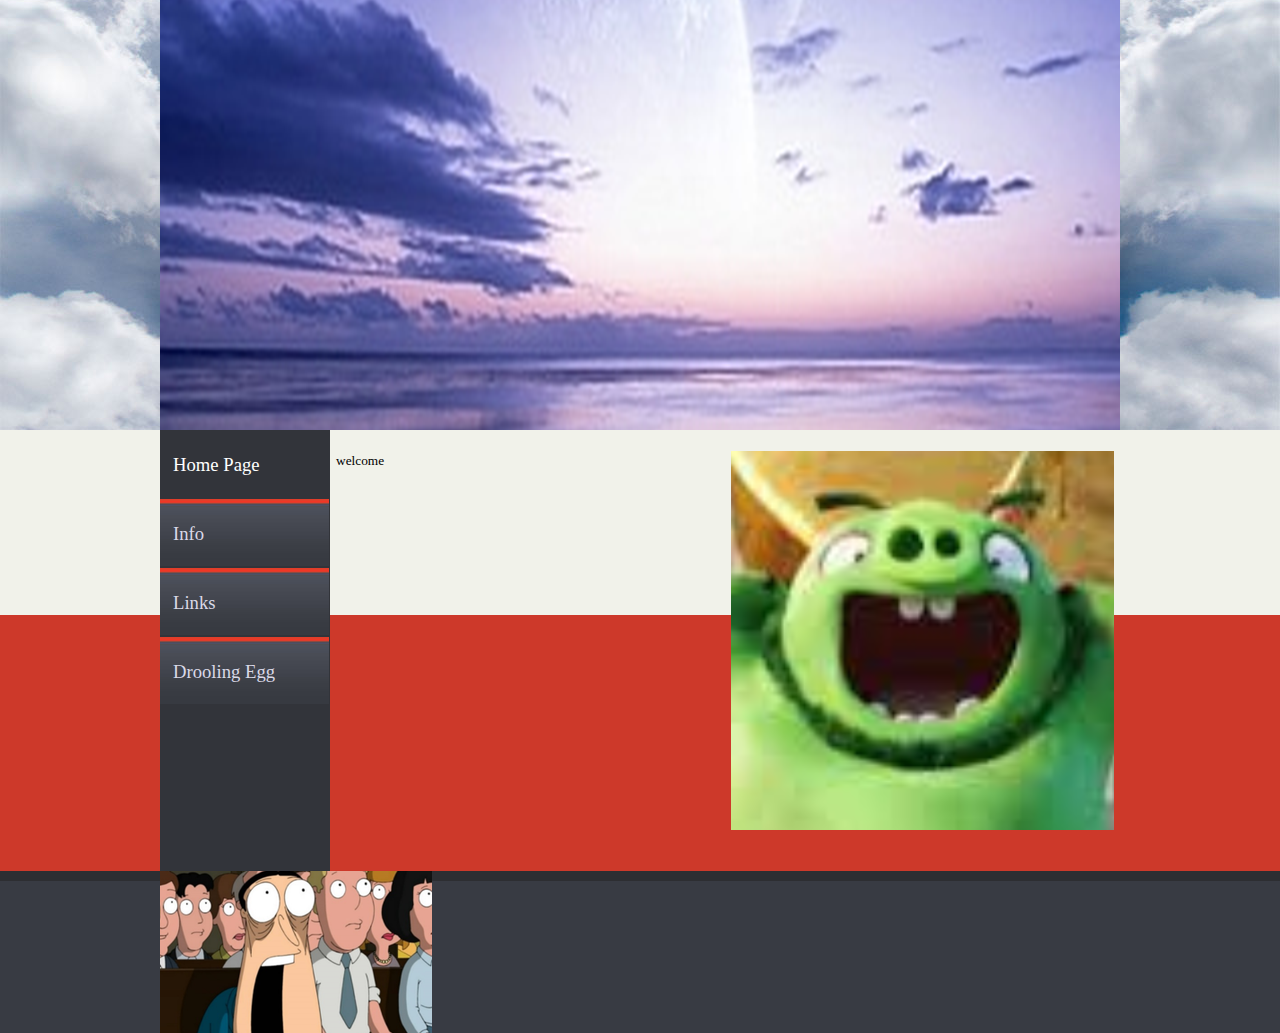
<file: index.html>
<!DOCTYPE html><!-- HTML5 -->
<html prefix="og: http://ogp.me/ns#" lang="en-GB" dir="ltr">
	<head>
		<title>Betray</title>
		<meta charset="utf-8" />
		<!--[if IE]><meta http-equiv="ImageToolbar" content="False" /><![endif]-->
		<meta name="author" content="unicornbetrayal" />
		<meta name="generator" content="Incomedia WebSite X5 Home 12.0.10.32 - www.websitex5.com" />
		<meta name="description" content="bera" />
		<meta property="og:image" content="http://betray.one/favImage.png" />
		<meta property="og:image:type" content="image/png">
		<meta property="og:image:width" content="88">
		<meta property="og:image:height" content="88">
		<meta name="viewport" content="width=960" />
		<link rel="icon" href="favicon.png?12-0-10-32-637785013188551325" type="image/png" />
		<link rel="stylesheet" type="text/css" href="style/reset.css?12-0-10-32" media="screen,print" />
		<link rel="stylesheet" type="text/css" href="style/print.css?12-0-10-32" media="print" />
		<link rel="stylesheet" type="text/css" href="style/style.css?12-0-10-32" media="screen,print" />
		<link rel="stylesheet" type="text/css" href="style/template.css?12-0-10-32" media="screen" />
		<link rel="stylesheet" type="text/css" href="style/menu.css?12-0-10-32" media="screen" />
		<!--[if lte IE 7]><link rel="stylesheet" type="text/css" href="style/ie.css?12-0-10-32" media="screen" /><![endif]-->
		<link rel="stylesheet" type="text/css" href="pcss/index.css?12-0-10-32-637785013188571341" media="screen" />
		
		<script type="text/javascript" src="res/jquery.js?12-0-10-32"></script>
		<script type="text/javascript" src="res/x5engine.js?12-0-10-32" data-files-version="12-0-10-32"></script>
		
	</head>
	<body>
		<div id="imHeaderBg"></div>
		<div id="imFooterBg"></div>
		<div id="imPage">
			<div id="imHeader">
				<h1 class="imHidden">Betray</h1>
				
			</div>
			<a class="imHidden" href="#imGoToCont" title="Skip the main menu">Go to content</a>
			<a id="imGoToMenu"></a><p class="imHidden">Main menu:</p>
			<div id="imMnMnGraphics"></div>
			<div id="imMnMn" class="auto">
				<div class="hamburger-menu-background-container"><div class="hamburger-menu-background menu-mobile-hidden"><div class="hamburger-menu-close-button"><span>&times;</span></div></div></div>
				<ul class="auto menu-mobile-hidden">
					<li id="imMnMnNode0" class="imPage imMnMnCurrent">
						<a href="index.html">
							<span class="imMnMnFirstBg">
								<span class="imMnMnTxt"><span class="imMnMnImg"></span><span class="imMnMnTextLabel">Home Page</span></span>
							</span>
						</a>
					</li><li id="imMnMnNode3" class=" imPage">
						<a href="info.html">
							<span class="imMnMnFirstBg">
								<span class="imMnMnTxt"><span class="imMnMnImg"></span><span class="imMnMnTextLabel">Info</span></span>
							</span>
						</a>
					</li><li id="imMnMnNode4" class=" imPage">
						<a href="links.html">
							<span class="imMnMnFirstBg">
								<span class="imMnMnTxt"><span class="imMnMnImg"></span><span class="imMnMnTextLabel">Links</span></span>
							</span>
						</a>
					</li><li id="imMnMnNode5" class=" imPage">
						<a href="drooling-egg.html">
							<span class="imMnMnFirstBg">
								<span class="imMnMnTxt"><span class="imMnMnImg"></span><span class="imMnMnTextLabel">Drooling Egg</span></span>
							</span>
						</a>
					</li></ul>
			</div>
			<div id="imContentGraphics"></div>
			<div id="imContent">
				<a id="imGoToCont"></a>
				<div id="imGroup_1" class="imHGroup">
				<div id="imCell_1"><div id="imCellStyleGraphics_1"></div><div id="imCellStyle_1"><div id="imTextObject_1">
					<div class="text-tab-content"  id="imTextObject_1_tab0" style="">
						<div class="text-inner">
							welcome<div><br></div><div></div>
						</div>
					</div>
				
				</div>
				</div></div><div id="imGroup_2" class="imVGroup">
				<div id="imCell_2"><div id="imCellStyleGraphics_2"></div><div id="imCellStyle_2"><img id="imObjectImage_2" src="images/1-comedy.png" title="one comedy" alt="in the world" /></div></div><div id="imGroup_3" class="imEGroup"></div>
				
				</div>
				</div>
				<div id="imFooPad" style="height: 0px; float: left;">&nbsp;</div><div id="imBtMn"><a href="index.html">Home Page</a> | <a href="info.html">Info</a> | <a href="links.html">Links</a> | <a href="drooling-egg.html">Drooling Egg</a> | <a href="imsitemap.html">General Site Map</a></div>
				<div class="imClear"></div>
			</div>
			<div id="imFooter">
				
			</div>
		</div>
		<span class="imHidden"><a href="#imGoToCont" title="Read this page again">Back to content</a> | <a href="#imGoToMenu" title="Remain on this page">Back to main menu</a></span>
		
		<noscript class="imNoScript"><div class="alert alert-red">To use this website you must enable JavaScript.</div></noscript>
	</body>
</html>
</file>
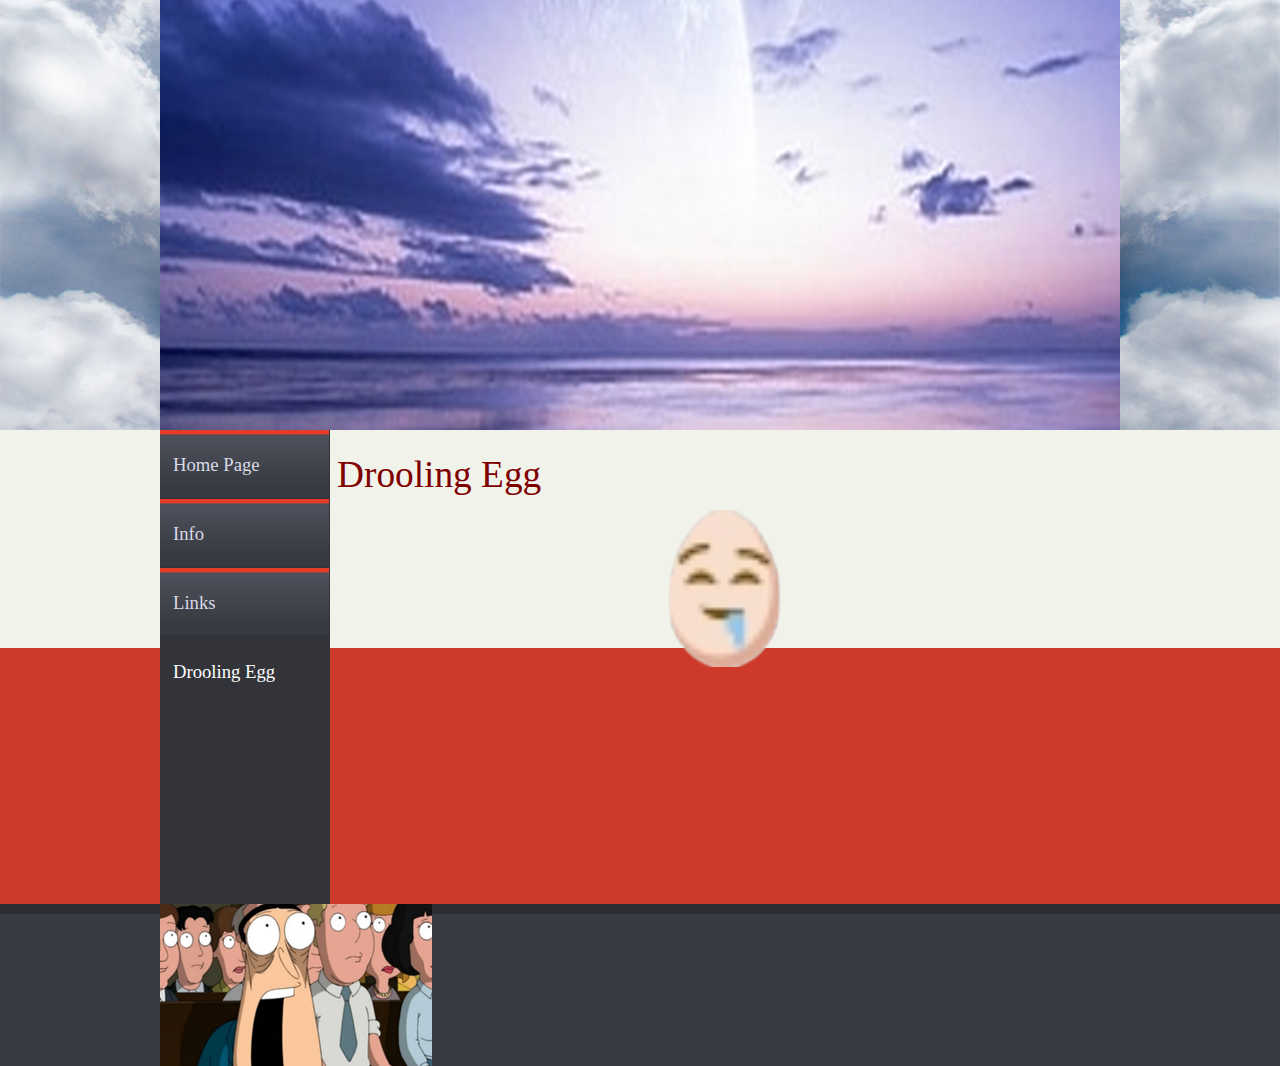
<file: drooling-egg.html>
<!DOCTYPE html><!-- HTML5 -->
<html prefix="og: http://ogp.me/ns#" lang="en-GB" dir="ltr">
	<head>
		<title>Drooling Egg - Betray</title>
		<meta charset="utf-8" />
		<!--[if IE]><meta http-equiv="ImageToolbar" content="False" /><![endif]-->
		<meta name="author" content="unicornbetrayal" />
		<meta name="generator" content="Incomedia WebSite X5 Home 12.0.10.32 - www.websitex5.com" />
		<meta property="og:image" content="http://betray.one/favImage.png" />
		<meta property="og:image:type" content="image/png">
		<meta property="og:image:width" content="88">
		<meta property="og:image:height" content="88">
		<meta name="viewport" content="width=960" />
		<link rel="icon" href="favicon.png?12-0-10-32-637785013187836711" type="image/png" />
		<link rel="stylesheet" type="text/css" href="style/reset.css?12-0-10-32" media="screen,print" />
		<link rel="stylesheet" type="text/css" href="style/print.css?12-0-10-32" media="print" />
		<link rel="stylesheet" type="text/css" href="style/style.css?12-0-10-32" media="screen,print" />
		<link rel="stylesheet" type="text/css" href="style/template.css?12-0-10-32" media="screen" />
		<link rel="stylesheet" type="text/css" href="style/menu.css?12-0-10-32" media="screen" />
		<!--[if lte IE 7]><link rel="stylesheet" type="text/css" href="style/ie.css?12-0-10-32" media="screen" /><![endif]-->
		<link rel="stylesheet" type="text/css" href="pcss/drooling-egg.css?12-0-10-32-637785013187841721" media="screen" />
		
		<script type="text/javascript" src="res/jquery.js?12-0-10-32"></script>
		<script type="text/javascript" src="res/x5engine.js?12-0-10-32" data-files-version="12-0-10-32"></script>
		
	</head>
	<body>
		<div id="imHeaderBg"></div>
		<div id="imFooterBg"></div>
		<div id="imPage">
			<div id="imHeader">
				<h1 class="imHidden">Drooling Egg - Betray</h1>
				
			</div>
			<a class="imHidden" href="#imGoToCont" title="Skip the main menu">Go to content</a>
			<a id="imGoToMenu"></a><p class="imHidden">Main menu:</p>
			<div id="imMnMnGraphics"></div>
			<div id="imMnMn" class="auto">
				<div class="hamburger-menu-background-container"><div class="hamburger-menu-background menu-mobile-hidden"><div class="hamburger-menu-close-button"><span>&times;</span></div></div></div>
				<ul class="auto menu-mobile-hidden">
					<li id="imMnMnNode0" class=" imPage">
						<a href="index.html">
							<span class="imMnMnFirstBg">
								<span class="imMnMnTxt"><span class="imMnMnImg"></span><span class="imMnMnTextLabel">Home Page</span></span>
							</span>
						</a>
					</li><li id="imMnMnNode3" class=" imPage">
						<a href="info.html">
							<span class="imMnMnFirstBg">
								<span class="imMnMnTxt"><span class="imMnMnImg"></span><span class="imMnMnTextLabel">Info</span></span>
							</span>
						</a>
					</li><li id="imMnMnNode4" class=" imPage">
						<a href="links.html">
							<span class="imMnMnFirstBg">
								<span class="imMnMnTxt"><span class="imMnMnImg"></span><span class="imMnMnTextLabel">Links</span></span>
							</span>
						</a>
					</li><li id="imMnMnNode5" class="imPage imMnMnCurrent">
						<a href="drooling-egg.html">
							<span class="imMnMnFirstBg">
								<span class="imMnMnTxt"><span class="imMnMnImg"></span><span class="imMnMnTextLabel">Drooling Egg</span></span>
							</span>
						</a>
					</li></ul>
			</div>
			<div id="imContentGraphics"></div>
			<div id="imContent">
				<a id="imGoToCont"></a>
				<h2 id="imPgTitle">Drooling Egg</h2>
				<div id="imCell_1"><div id="imCellStyleGraphics_1"></div><div id="imCellStyle_1"><img id="imObjectImage_1" src="images/drool-removebg-preview.png" title="" alt="" /></div></div>
				<div id="imFooPad" style="height: 231px; float: left;">&nbsp;</div><div id="imBtMn"><a href="index.html">Home Page</a> | <a href="info.html">Info</a> | <a href="links.html">Links</a> | <a href="drooling-egg.html">Drooling Egg</a> | <a href="imsitemap.html">General Site Map</a></div>
				<div class="imClear"></div>
			</div>
			<div id="imFooter">
				
			</div>
		</div>
		<span class="imHidden"><a href="#imGoToCont" title="Read this page again">Back to content</a> | <a href="#imGoToMenu" title="Remain on this page">Back to main menu</a></span>
		
		<noscript class="imNoScript"><div class="alert alert-red">To use this website you must enable JavaScript.</div></noscript>
	</body>
</html>
</file>
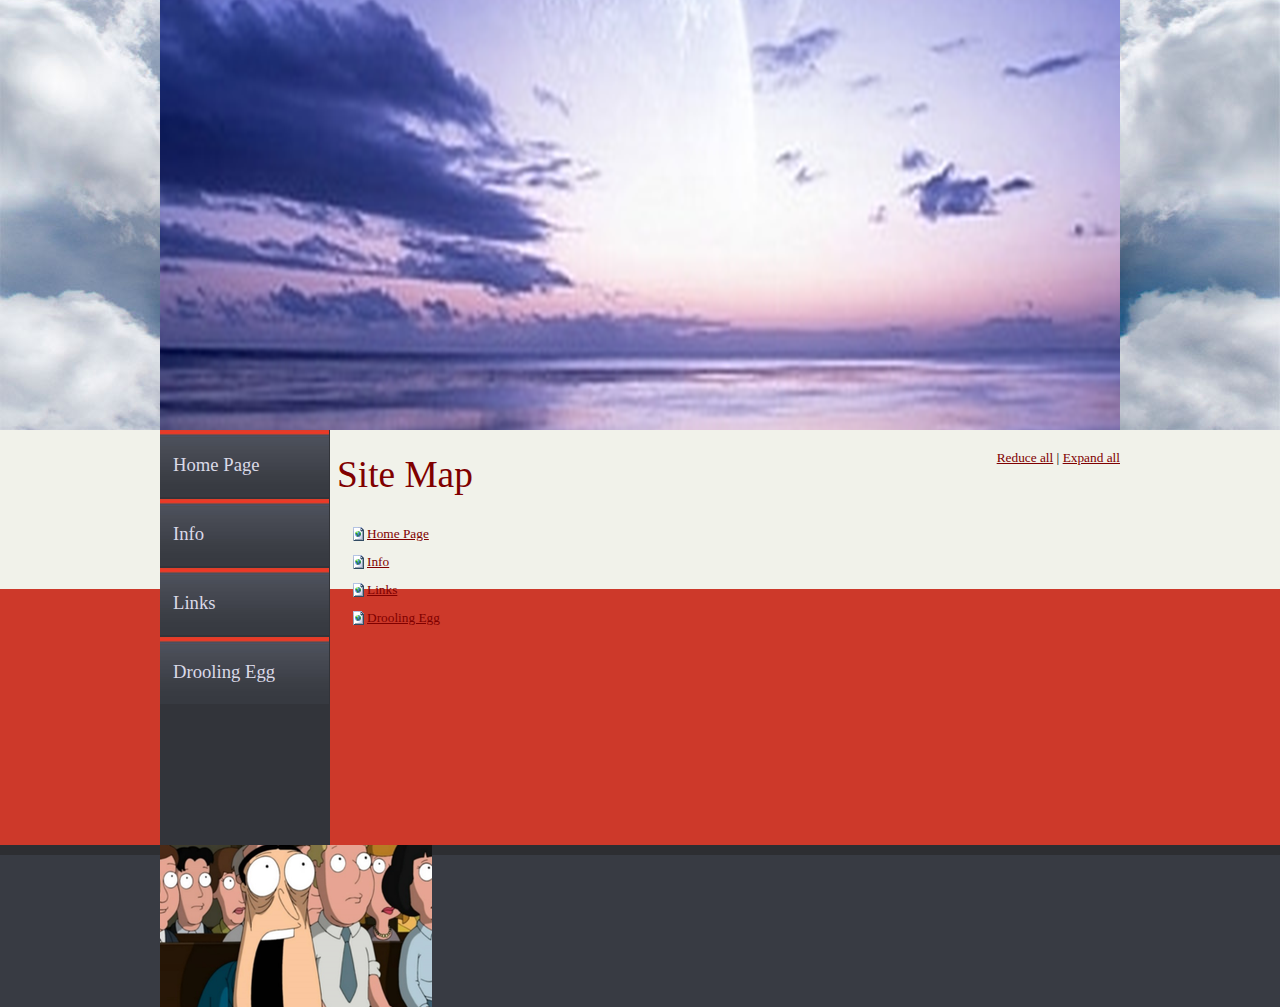
<file: imsitemap.html>
<!DOCTYPE html><!-- HTML5 -->
<html prefix="og: http://ogp.me/ns#" lang="en-GB" dir="ltr">
	<head>
		<title>General Site Map - Betray</title>
		<meta charset="utf-8" />
		<!--[if IE]><meta http-equiv="ImageToolbar" content="False" /><![endif]-->
		<meta name="author" content="unicornbetrayal" />
		<meta name="generator" content="Incomedia WebSite X5 Home 12.0.10.32 - www.websitex5.com" />
		<meta property="og:image" content="http://betray.one/favImage.png" />
		<meta property="og:image:type" content="image/png">
		<meta property="og:image:width" content="88">
		<meta property="og:image:height" content="88">
		<meta name="viewport" content="width=960" />
		<link rel="icon" href="favicon.png?12-0-10-32-637785013188850480" type="image/png" />
		<link rel="stylesheet" type="text/css" href="style/reset.css?12-0-10-32" media="screen,print" />
		<link rel="stylesheet" type="text/css" href="style/print.css?12-0-10-32" media="print" />
		<link rel="stylesheet" type="text/css" href="style/style.css?12-0-10-32" media="screen,print" />
		<link rel="stylesheet" type="text/css" href="style/template.css?12-0-10-32" media="screen" />
		<link rel="stylesheet" type="text/css" href="style/menu.css?12-0-10-32" media="screen" />
		<!--[if lte IE 7]><link rel="stylesheet" type="text/css" href="style/ie.css?12-0-10-32" media="screen" /><![endif]-->
		
		<script type="text/javascript" src="res/jquery.js?12-0-10-32"></script>
		<script type="text/javascript" src="res/x5engine.js?12-0-10-32" data-files-version="12-0-10-32"></script>
		
	</head>
	<body>
		<div id="imHeaderBg"></div>
		<div id="imFooterBg"></div>
		<div id="imPage">
			<div id="imHeader">
				<h1 class="imHidden">General Site Map - Betray</h1>
				
			</div>
			<a class="imHidden" href="#imGoToCont" title="Skip the main menu">Go to content</a>
			<a id="imGoToMenu"></a><p class="imHidden">Main menu:</p>
			<div id="imMnMnGraphics"></div>
			<div id="imMnMn" class="auto">
				<div class="hamburger-menu-background-container"><div class="hamburger-menu-background menu-mobile-hidden"><div class="hamburger-menu-close-button"><span>&times;</span></div></div></div>
				<ul class="auto menu-mobile-hidden">
					<li id="imMnMnNode0" class=" imPage">
						<a href="index.html">
							<span class="imMnMnFirstBg">
								<span class="imMnMnTxt"><span class="imMnMnImg"></span><span class="imMnMnTextLabel">Home Page</span></span>
							</span>
						</a>
					</li><li id="imMnMnNode3" class=" imPage">
						<a href="info.html">
							<span class="imMnMnFirstBg">
								<span class="imMnMnTxt"><span class="imMnMnImg"></span><span class="imMnMnTextLabel">Info</span></span>
							</span>
						</a>
					</li><li id="imMnMnNode4" class=" imPage">
						<a href="links.html">
							<span class="imMnMnFirstBg">
								<span class="imMnMnTxt"><span class="imMnMnImg"></span><span class="imMnMnTextLabel">Links</span></span>
							</span>
						</a>
					</li><li id="imMnMnNode5" class=" imPage">
						<a href="drooling-egg.html">
							<span class="imMnMnFirstBg">
								<span class="imMnMnTxt"><span class="imMnMnImg"></span><span class="imMnMnTextLabel">Drooling Egg</span></span>
							</span>
						</a>
					</li></ul>
			</div>
			<div id="imContentGraphics"></div>
			<div id="imContent">
				<a id="imGoToCont"></a>
				<div style="text-align: right; float: right; width: 40%; margin-top: 5px;"><a class="imCssLink" style="cursor: pointer;" href="#" onclick="return x5engine.imSiteMap.foldAll()">Reduce all</a> | <a class="imCssLink" style="cursor: pointer;" href="#" onclick="return x5engine.imSiteMap.unfoldAll()">Expand all</a></div><h2 id="imPgTitle" class="imTitleMargin" style="margin-bottom: 20px; width: 50%; clear: none;">Site Map</h2>
<ul class="imSiteMap">
	<li><img src="res/impage.gif" alt="" /><a class="imCssLink" href="index.html">Home Page</a></li>
	<li><img src="res/impage.gif" alt="" /><a class="imCssLink" href="info.html">Info</a></li>
	<li><img src="res/impage.gif" alt="" /><a class="imCssLink" href="links.html">Links</a></li>
	<li><img src="res/impage.gif" alt="" /><a class="imCssLink" href="drooling-egg.html">Drooling Egg</a></li>
</ul><script>x5engine.boot.push("x5engine.imSiteMap.setup()");</script>
				<div class="imClear"></div>
			</div>
			<div id="imFooter">
				
			</div>
		</div>
		<span class="imHidden"><a href="#imGoToCont" title="Read this page again">Back to content</a> | <a href="#imGoToMenu" title="Remain on this page">Back to main menu</a></span>
		
		<noscript class="imNoScript"><div class="alert alert-red">To use this website you must enable JavaScript.</div></noscript>
	</body>
</html>
</file>
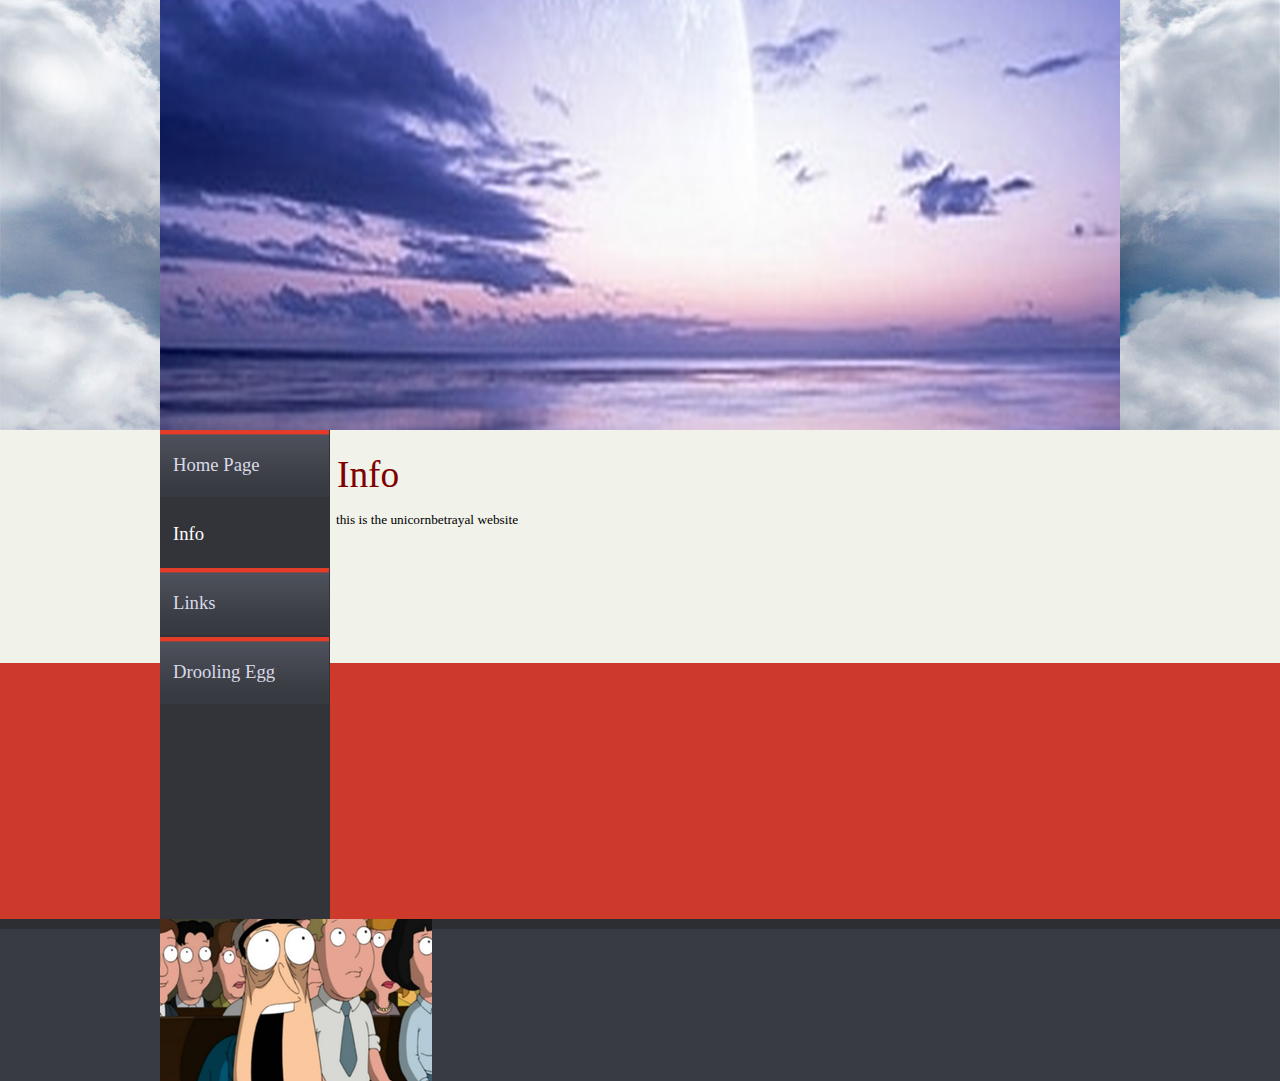
<file: info.html>
<!DOCTYPE html><!-- HTML5 -->
<html prefix="og: http://ogp.me/ns#" lang="en-GB" dir="ltr">
	<head>
		<title>Info - Betray</title>
		<meta charset="utf-8" />
		<!--[if IE]><meta http-equiv="ImageToolbar" content="False" /><![endif]-->
		<meta name="author" content="unicornbetrayal" />
		<meta name="generator" content="Incomedia WebSite X5 Home 12.0.10.32 - www.websitex5.com" />
		<meta property="og:image" content="http://betray.one/favImage.png" />
		<meta property="og:image:type" content="image/png">
		<meta property="og:image:width" content="88">
		<meta property="og:image:height" content="88">
		<meta name="viewport" content="width=960" />
		<link rel="icon" href="favicon.png?12-0-10-32-637785013188546319" type="image/png" />
		<link rel="stylesheet" type="text/css" href="style/reset.css?12-0-10-32" media="screen,print" />
		<link rel="stylesheet" type="text/css" href="style/print.css?12-0-10-32" media="print" />
		<link rel="stylesheet" type="text/css" href="style/style.css?12-0-10-32" media="screen,print" />
		<link rel="stylesheet" type="text/css" href="style/template.css?12-0-10-32" media="screen" />
		<link rel="stylesheet" type="text/css" href="style/menu.css?12-0-10-32" media="screen" />
		<!--[if lte IE 7]><link rel="stylesheet" type="text/css" href="style/ie.css?12-0-10-32" media="screen" /><![endif]-->
		<link rel="stylesheet" type="text/css" href="pcss/info.css?12-0-10-32-637785013188551325" media="screen" />
		
		<script type="text/javascript" src="res/jquery.js?12-0-10-32"></script>
		<script type="text/javascript" src="res/x5engine.js?12-0-10-32" data-files-version="12-0-10-32"></script>
		
	</head>
	<body>
		<div id="imHeaderBg"></div>
		<div id="imFooterBg"></div>
		<div id="imPage">
			<div id="imHeader">
				<h1 class="imHidden">Info - Betray</h1>
				
			</div>
			<a class="imHidden" href="#imGoToCont" title="Skip the main menu">Go to content</a>
			<a id="imGoToMenu"></a><p class="imHidden">Main menu:</p>
			<div id="imMnMnGraphics"></div>
			<div id="imMnMn" class="auto">
				<div class="hamburger-menu-background-container"><div class="hamburger-menu-background menu-mobile-hidden"><div class="hamburger-menu-close-button"><span>&times;</span></div></div></div>
				<ul class="auto menu-mobile-hidden">
					<li id="imMnMnNode0" class=" imPage">
						<a href="index.html">
							<span class="imMnMnFirstBg">
								<span class="imMnMnTxt"><span class="imMnMnImg"></span><span class="imMnMnTextLabel">Home Page</span></span>
							</span>
						</a>
					</li><li id="imMnMnNode3" class="imPage imMnMnCurrent">
						<a href="info.html">
							<span class="imMnMnFirstBg">
								<span class="imMnMnTxt"><span class="imMnMnImg"></span><span class="imMnMnTextLabel">Info</span></span>
							</span>
						</a>
					</li><li id="imMnMnNode4" class=" imPage">
						<a href="links.html">
							<span class="imMnMnFirstBg">
								<span class="imMnMnTxt"><span class="imMnMnImg"></span><span class="imMnMnTextLabel">Links</span></span>
							</span>
						</a>
					</li><li id="imMnMnNode5" class=" imPage">
						<a href="drooling-egg.html">
							<span class="imMnMnFirstBg">
								<span class="imMnMnTxt"><span class="imMnMnImg"></span><span class="imMnMnTextLabel">Drooling Egg</span></span>
							</span>
						</a>
					</li></ul>
			</div>
			<div id="imContentGraphics"></div>
			<div id="imContent">
				<a id="imGoToCont"></a>
				<h2 id="imPgTitle">Info</h2>
				<div id="imGroup_1" class="imVGroup">
				<div id="imGroup_2" class="imHGroup">
				<div id="imCell_1"><div id="imCellStyleGraphics_1"></div><div id="imCellStyle_1"><div id="imTextObject_1">
					<div class="text-tab-content"  id="imTextObject_1_tab0" style="">
						<div class="text-inner">
							this is the unicornbetrayal website<div><br></div>
						</div>
					</div>
				
				</div>
				</div></div><div id="imGroup_3" class="imEGroup"></div>
				
				</div><div id="imGroup_4" class="imEGroup"></div>
				
				</div>
				<div id="imFooPad" style="height: 348px; float: left;">&nbsp;</div><div id="imBtMn"><a href="index.html">Home Page</a> | <a href="info.html">Info</a> | <a href="links.html">Links</a> | <a href="drooling-egg.html">Drooling Egg</a> | <a href="imsitemap.html">General Site Map</a></div>
				<div class="imClear"></div>
			</div>
			<div id="imFooter">
				
			</div>
		</div>
		<span class="imHidden"><a href="#imGoToCont" title="Read this page again">Back to content</a> | <a href="#imGoToMenu" title="Remain on this page">Back to main menu</a></span>
		
		<noscript class="imNoScript"><div class="alert alert-red">To use this website you must enable JavaScript.</div></noscript>
	</body>
</html>
</file>
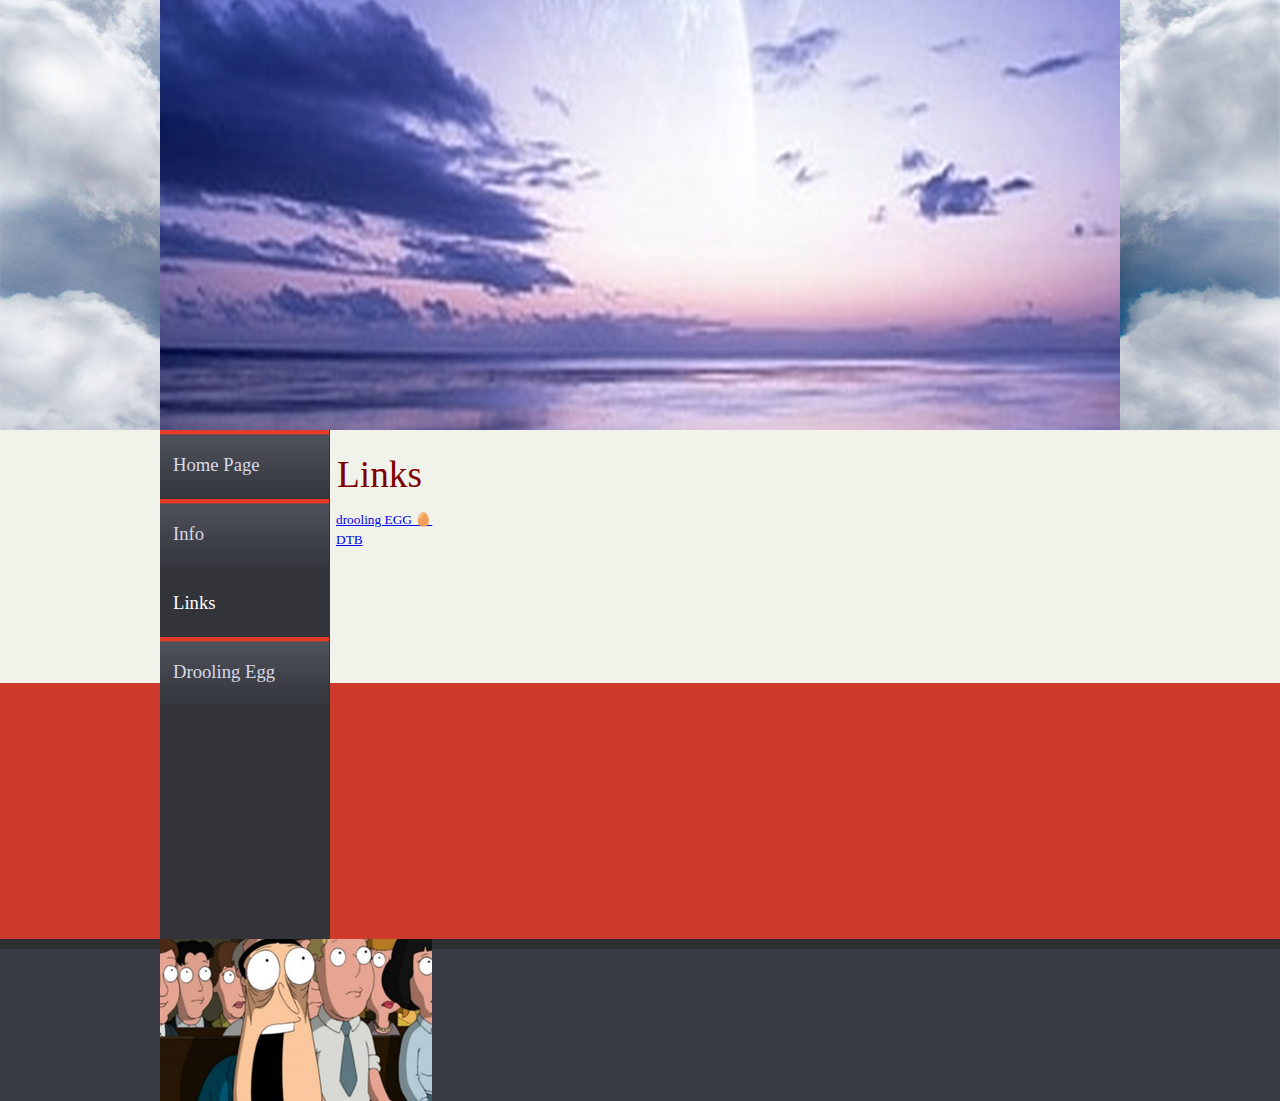
<file: links.html>
<!DOCTYPE html><!-- HTML5 -->
<html prefix="og: http://ogp.me/ns#" lang="en-GB" dir="ltr">
	<head>
		<title>Links - Betray</title>
		<meta charset="utf-8" />
		<!--[if IE]><meta http-equiv="ImageToolbar" content="False" /><![endif]-->
		<meta name="author" content="unicornbetrayal" />
		<meta name="generator" content="Incomedia WebSite X5 Home 12.0.10.32 - www.websitex5.com" />
		<meta property="og:image" content="http://betray.one/favImage.png" />
		<meta property="og:image:type" content="image/png">
		<meta property="og:image:width" content="88">
		<meta property="og:image:height" content="88">
		<meta name="viewport" content="width=960" />
		<link rel="icon" href="favicon.png?12-0-10-32-637785013188701457" type="image/png" />
		<link rel="stylesheet" type="text/css" href="style/reset.css?12-0-10-32" media="screen,print" />
		<link rel="stylesheet" type="text/css" href="style/print.css?12-0-10-32" media="print" />
		<link rel="stylesheet" type="text/css" href="style/style.css?12-0-10-32" media="screen,print" />
		<link rel="stylesheet" type="text/css" href="style/template.css?12-0-10-32" media="screen" />
		<link rel="stylesheet" type="text/css" href="style/menu.css?12-0-10-32" media="screen" />
		<!--[if lte IE 7]><link rel="stylesheet" type="text/css" href="style/ie.css?12-0-10-32" media="screen" /><![endif]-->
		<link rel="stylesheet" type="text/css" href="pcss/links.css?12-0-10-32-637785013188706492" media="screen" />
		
		<script type="text/javascript" src="res/jquery.js?12-0-10-32"></script>
		<script type="text/javascript" src="res/x5engine.js?12-0-10-32" data-files-version="12-0-10-32"></script>
		
	</head>
	<body>
		<div id="imHeaderBg"></div>
		<div id="imFooterBg"></div>
		<div id="imPage">
			<div id="imHeader">
				<h1 class="imHidden">Links - Betray</h1>
				
			</div>
			<a class="imHidden" href="#imGoToCont" title="Skip the main menu">Go to content</a>
			<a id="imGoToMenu"></a><p class="imHidden">Main menu:</p>
			<div id="imMnMnGraphics"></div>
			<div id="imMnMn" class="auto">
				<div class="hamburger-menu-background-container"><div class="hamburger-menu-background menu-mobile-hidden"><div class="hamburger-menu-close-button"><span>&times;</span></div></div></div>
				<ul class="auto menu-mobile-hidden">
					<li id="imMnMnNode0" class=" imPage">
						<a href="index.html">
							<span class="imMnMnFirstBg">
								<span class="imMnMnTxt"><span class="imMnMnImg"></span><span class="imMnMnTextLabel">Home Page</span></span>
							</span>
						</a>
					</li><li id="imMnMnNode3" class=" imPage">
						<a href="info.html">
							<span class="imMnMnFirstBg">
								<span class="imMnMnTxt"><span class="imMnMnImg"></span><span class="imMnMnTextLabel">Info</span></span>
							</span>
						</a>
					</li><li id="imMnMnNode4" class="imPage imMnMnCurrent">
						<a href="links.html">
							<span class="imMnMnFirstBg">
								<span class="imMnMnTxt"><span class="imMnMnImg"></span><span class="imMnMnTextLabel">Links</span></span>
							</span>
						</a>
					</li><li id="imMnMnNode5" class=" imPage">
						<a href="drooling-egg.html">
							<span class="imMnMnFirstBg">
								<span class="imMnMnTxt"><span class="imMnMnImg"></span><span class="imMnMnTextLabel">Drooling Egg</span></span>
							</span>
						</a>
					</li></ul>
			</div>
			<div id="imContentGraphics"></div>
			<div id="imContent">
				<a id="imGoToCont"></a>
				<h2 id="imPgTitle">Links</h2>
				<div id="imGroup_1" class="imVGroup">
				<div id="imGroup_2" class="imHGroup">
				<div id="imCell_1"><div id="imCellStyleGraphics_1"></div><div id="imCellStyle_1"><div id="imTextObject_1">
					<div class="text-tab-content"  id="imTextObject_1_tab0" style="">
						<div class="text-inner">
							<a href="https://betray.one/drooling-egg.html">drooling EGG 🥚</a>
						</div>
						<div class="text-inner">
    							<a href="https://dtb.betray.one">DTB</a>
						</div>
					</div>
				
				</div>
				</div></div><div id="imGroup_3" class="imEGroup"></div>
				
				</div><div id="imGroup_4" class="imEGroup"></div>
				
				</div>
				<div id="imFooPad" style="height: 368px; float: left;">&nbsp;</div><div id="imBtMn"><a href="index.html">Home Page</a> | <a href="info.html">Info</a> | <a href="links.html">Links</a> | <a href="drooling-egg.html">Drooling Egg</a> | <a href="imsitemap.html">General Site Map</a></div>
				<div class="imClear"></div>
			</div>
			<div id="imFooter">
				
			</div>
		</div>
		<span class="imHidden"><a href="#imGoToCont" title="Read this page again">Back to content</a> | <a href="#imGoToMenu" title="Remain on this page">Back to main menu</a></span>
		
		<noscript class="imNoScript"><div class="alert alert-red">To use this website you must enable JavaScript.</div></noscript>
	</body>
</html>
</file>
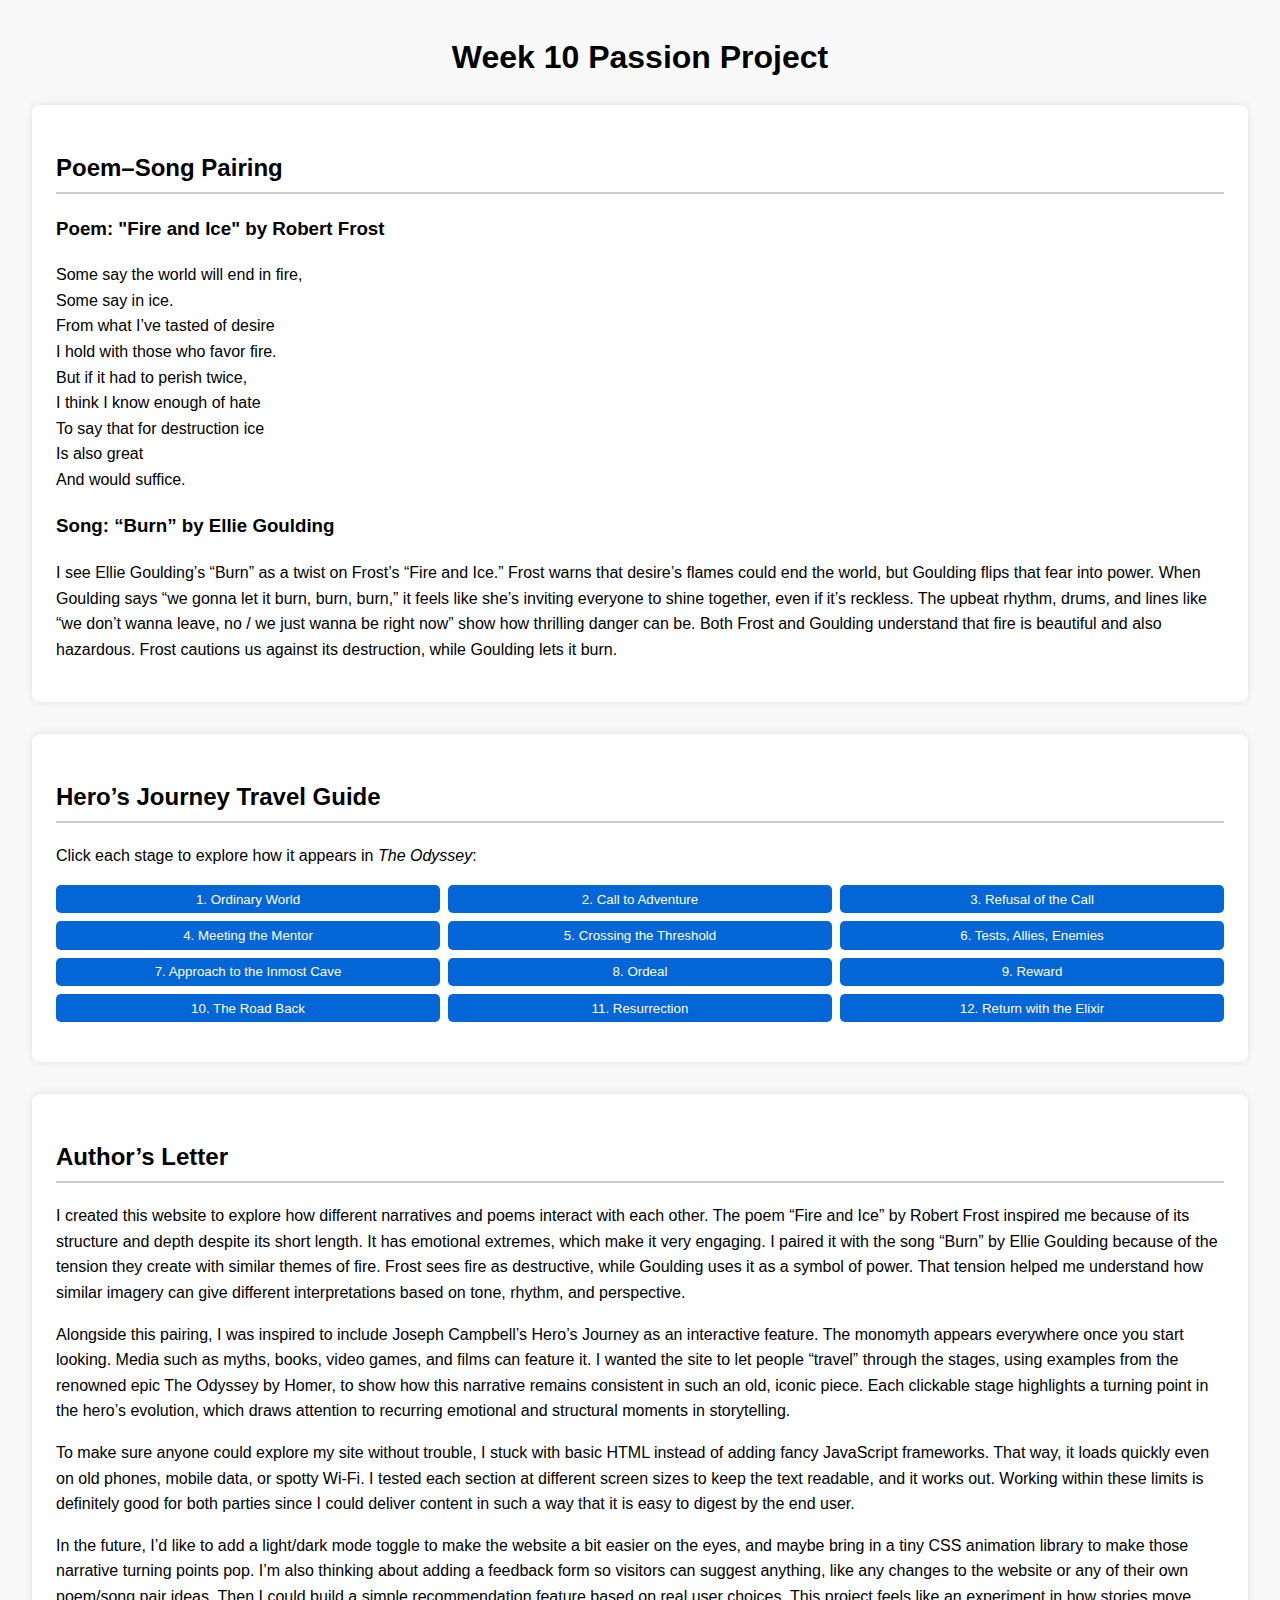
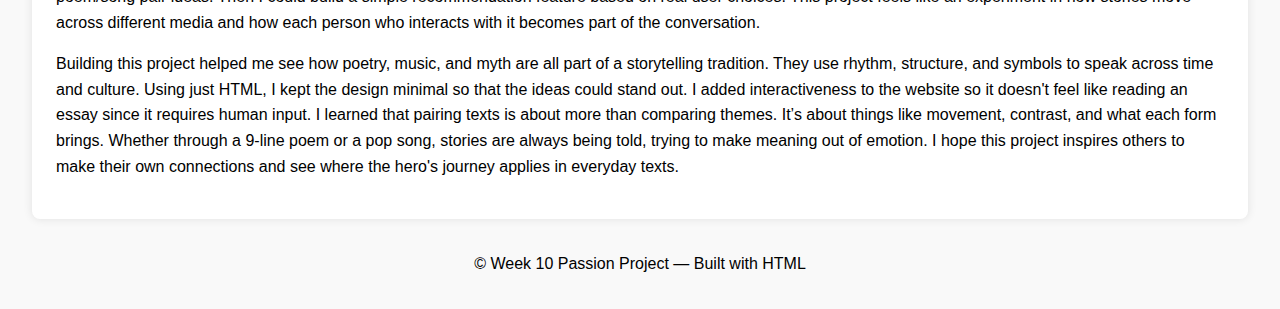
<file: project.html>
<!DOCTYPE html>
<html lang="en">
<head>
  <meta charset="UTF-8">
  <title>Week 10 passion project</title>
  <style>
    body { font-family: sans-serif; line-height: 1.6; margin: 2em; background: #f9f9f9; }
    header, footer { text-align: center; }
    h2 { border-bottom: 2px solid #ccc; padding-bottom: 0.2em; }
    section { background: #fff; padding: 1.5em; margin-bottom: 2em; border-radius: 8px; box-shadow: 0 0 10px rgba(0,0,0,0.1); }
    .map-buttons { display: flex; flex-wrap: wrap; gap: 0.5em; margin-bottom: 1em; }
    .map-buttons button { flex: 1 1 30%; min-width: 150px; padding: 0.5em; background: #0366d6; color: #fff; border: none; border-radius: 5px; cursor: pointer; }
    .map-content { display: none; margin-top: 1em; }
    .map-content.active { display: block; }
  </style>
</head>
<body>

<header>
  <h1>Week 10 Passion Project</h1>
</header>

<section>
  <h2>Poem–Song Pairing</h2>
  <h3>Poem: "Fire and Ice" by Robert Frost</h3>
  <p>
    Some say the world will end in fire,<br>
    Some say in ice.<br>
    From what I’ve tasted of desire<br>
    I hold with those who favor fire.<br>
    But if it had to perish twice,<br>
    I think I know enough of hate<br>
    To say that for destruction ice<br>
    Is also great<br>
    And would suffice.
  </p>

  <h3>Song: “Burn” by Ellie Goulding</h3>
  <p>
    I see Ellie Goulding’s “Burn” as a twist on Frost’s “Fire and Ice.” Frost warns that desire’s flames could end the world, but Goulding flips that fear into power. When Goulding says “we gonna let it burn, burn, burn,” it feels like she’s inviting everyone to shine together, even if it’s reckless. The upbeat rhythm, drums, and lines like “we don’t wanna leave, no / we just wanna be right now” show how thrilling danger can be. Both Frost and Goulding understand that fire is beautiful and also hazardous. Frost cautions us against its destruction, while Goulding lets it burn.
  </p>
</section>

<section>
  <h2>Hero’s Journey Travel Guide</h2>
  <p>Click each stage to explore how it appears in <em>The Odyssey</em>:</p>
  <div class="map-buttons">
    <button data-stage="1">1. Ordinary World</button>
    <button data-stage="2">2. Call to Adventure</button>
    <button data-stage="3">3. Refusal of the Call</button>
    <button data-stage="4">4. Meeting the Mentor</button>
    <button data-stage="5">5. Crossing the Threshold</button>
    <button data-stage="6">6. Tests, Allies, Enemies</button>
    <button data-stage="7">7. Approach to the Inmost Cave</button>
    <button data-stage="8">8. Ordeal</button>
    <button data-stage="9">9. Reward</button>
    <button data-stage="10">10. The Road Back</button>
    <button data-stage="11">11. Resurrection</button>
    <button data-stage="12">12. Return with the Elixir</button>
  </div>

  <div id="stage-1" class="map-content"><strong>Ordinary World:</strong> Odysseus lives peacefully in Ithaca with his wife Penelope and son Telemachus before the Trojan War.</div>
  <div id="stage-2" class="map-content"><strong>Call to Adventure:</strong> Odysseus is summoned to fight at Troy, leaving behind his homeland and family.</div>
  <div id="stage-3" class="map-content"><strong>Refusal of the Call:</strong> Odysseus fakes madness by sowing salt in his fields to avoid joining the war, but Palamedes exposes his ploy.</div>
  <div id="stage-4" class="map-content"><strong>Meeting the Mentor:</strong> Athena intervenes, advising and aiding Odysseus with divine guidance throughout his journey.</div>
  <div id="stage-5" class="map-content"><strong>Crossing the Threshold:</strong> After the fall of Troy, Odysseus embarks on his voyage home, entering a world ruled by gods, monsters, and supernatural forces.</div>
  <div id="stage-6" class="map-content"><strong>Tests, Allies, Enemies:</strong> He encounters the Lotus-Eaters, outwits the Cyclops Polyphemus, receives aid from Circe, and faces the hostility of Poseidon.</div>
  <div id="stage-7" class="map-content"><strong>Approach to the Inmost Cave:</strong> Odysseus journeys to the underworld to seek prophecy from Tiresias, confronting shades and learning his fate.</div>
  <div id="stage-8" class="map-content"><strong>Ordeal:</strong> Shipwrecked by Poseidon’s storm, Odysseus washes ashore on Calypso’s island, where he remains a captive for years.</div>
  <div id="stage-9" class="map-content"><strong>Reward:</strong> With Athena’s help, he secures passage from the Phaeacians, gaining the means to return home.</div>
  <div id="stage-10" class="map-content"><strong>The Road Back:</strong> Disguised as a beggar, Odysseus returns to Ithaca and surveys the threat posed by Penelope’s suitors.</div>
  <div id="stage-11" class="map-content"><strong>Resurrection:</strong> Revealing his identity, Odysseus slays the suitors, reclaiming his throne and restoring order.</div>
  <div id="stage-12" class="map-content"><strong>Return with the Elixir:</strong> Peace returns to Ithaca; Odysseus reunites with his family and shares the wisdom of his adventures.</div>
</section>

<section>
  <h2>Author’s Letter</h2>
  <p>
    I created this website to explore how different narratives and poems interact with each other. The poem “Fire and Ice” by Robert Frost inspired me because of its structure and depth despite its short length. It has emotional extremes, which make it very engaging. I paired it with the song “Burn” by Ellie Goulding because of the tension they create with similar themes of fire. Frost sees fire as destructive, while Goulding uses it as a symbol of power. That tension helped me understand how similar imagery can give different interpretations based on tone, rhythm, and perspective.
  </p>
  <p>
    Alongside this pairing, I was inspired to include Joseph Campbell’s Hero’s Journey as an interactive feature. The monomyth appears everywhere once you start looking. Media such as myths, books, video games, and films can feature it. I wanted the site to let people “travel” through the stages, using examples from the renowned epic The Odyssey by Homer, to show how this narrative remains consistent in such an old, iconic piece. Each clickable stage highlights a turning point in the hero’s evolution, which draws attention to recurring emotional and structural moments in storytelling.
  </p>
  <p>
    To make sure anyone could explore my site without trouble, I stuck with basic HTML instead of adding fancy JavaScript frameworks. That way, it loads quickly even on old phones, mobile data, or spotty Wi‑Fi. I tested each section at different screen sizes to keep the text readable, and it works out. Working within these limits is definitely good for both parties since I could deliver content in such a way that it is easy to digest by the end user.
  </p>
  <p>
    In the future, I’d like to add a light/dark mode toggle to make the website a bit easier on the eyes, and maybe bring in a tiny CSS animation library to make those narrative turning points pop. I’m also thinking about adding a feedback form so visitors can suggest anything, like any changes to the website or any of their own poem/song pair ideas. Then I could build a simple recommendation feature based on real user choices. This project feels like an experiment in how stories move across different media and how each person who interacts with it becomes part of the conversation.
  </p>
  <p>
    Building this project helped me see how poetry, music, and myth are all part of a storytelling tradition. They use rhythm, structure, and symbols to speak across time and culture. Using just HTML, I kept the design minimal so that the ideas could stand out. I added interactiveness to the website so it doesn't feel like reading an essay since it requires human input. I learned that pairing texts is about more than comparing themes. It’s about things like movement, contrast, and what each form brings. Whether through a 9-line poem or a pop song, stories are always being told, trying to make meaning out of emotion. I hope this project inspires others to make their own connections and see where the hero's journey applies in everyday texts.
  </p>
</section>

<footer>
  &copy; Week 10 Passion Project — Built with HTML
</footer>

<script>
  document.querySelectorAll('.map-buttons button').forEach(btn => {
    btn.addEventListener('click', () => {
      document.querySelectorAll('.map-content').forEach(div => div.classList.remove('active'));
      document.getElementById('stage-' + btn.dataset.stage).classList.add('active');
    });
  });
</script>

</body>
</html>
</file>
<file: style/print.css>
.imHidden {display: none;}
.imBgStretcher {display: none;}
.imTip { display: none !important; }
.text-tabs { display: none !important; }
.text-tab-print-title { display: block !important; font-weight: bold; }
.text-container, .text-container > div, .text-inner, .text-inner div, .text-tab-content { padding: 0 0 10px 0 !important; height: auto !important; left: auto !important; top: auto !important; position: static !important; display: block !important; clear: both !important; }
#imHeader {display: none;}
#imHeaderBg {display : none;}
#imMnMn {display: none;}
#imPgMn {display: none;}
#imFooPad {display: none;}
#imBtMn {display: none;}
#imFooter {display : none;}
#imFooterBg {display: none;}
#imContent { height: auto !important; }
img { position: static !important; }
</file>
<file: style/style.css>
.imClear{visibility:hidden;clear:both;border:0;margin:0;padding:0}.imHidden{display:none}.imCaptFrame{vertical-align:middle}.imAlertMsg{padding:10px;font:10pt "Trebuchet MS";text-align:center;color:#000;background-color:#fff;border:1px solid}.alert{padding:5px 7px;margin:5px 0 10px 0;border-radius:5px;border:1px solid;font:inherit}.alert-red{color:#ff6565;border-color:#ff6565;background-color:#fcc}.alert-green{color:#46543b;border-color:#8da876;background-color:#d5ffb3}.text-right{text-align:right}.text-center{text-align:center}.vertical-middle,tr.vertical-middle td{vertical-align:middle}#imContent{font:normal normal normal 10pt 'Tahoma';color:#000000;background-color:transparent;text-align:left;text-decoration:none;}.text-tab-content{text-align:left}#imPgTitle,#imPgTitle a,.imPgTitle,.imPgTitle a{padding-top:2px;padding-bottom:2px;margin:5px 0;font:normal normal normal 28pt 'Microsoft Sans Serif';color:#800000;background-color:transparent;text-align:left;text-decoration:none}#imPgTitle,.imPgTitle{border-width:1px;border-style:solid;border-color:transparent transparent transparent transparent}#imPgTitle.imTitleMargin,.imPgTitle.imTitleMargin{margin-left:6px;margin-right:6px}.imBreadcrumb,#imBreadcrumb{display:none}.imBreadcrumb,.imBreadcrumb a,#imBreadcrumb,#imBreadcrumb a{padding-top:2px;padding-bottom:2px;font:normal normal normal 7pt 'Tahoma';color:#A9A9A9;background-color:transparent;text-align:left;text-decoration:none;border-width:1px;border-style:solid;border-color:transparent transparent transparent transparent}.imBreadcrumb a,.imBreadcrumb a:link,.imBreadcrumb a:hover,.imBreadcrumb a:visited,.imBreadcrumb a:active{color:#A9A9A9}.imCssLink:link,.imCssLink{background-color:transparent;color:#800000;text-decoration:underline}.imCssLink:visited{background-color:transparent;color:#808080;text-decoration:underline}.imCssLink:hover,.imCssLink:active,.imCssLink:hover,.imCssLink:active{background-color:transparent;color:#C00000;text-decoration:underline}.imAbbr:link{background-color:transparent;color:#800000;border-bottom:1px dotted #800000;text-decoration:none}.imAbbr:visited{background-color:transparent;color:#808080;border-bottom:1px dotted #808080;text-decoration:none}.imAbbr:hover,.imAbbr:active{background-color:transparent;color:#C00000;border-bottom:1px dotted #C00000;text-decoration:none}#imBtMn{display:none}input[type=text],input[type=password],textarea,#imCartContainer .userForm select{font:inherit;border:1px solid #A9A9A9;background-color:#FFFFFF;color:#000000;border-top-left-radius:5px;border-top-right-radius:5px;border-bottom-left-radius:5px;border-bottom-right-radius:5px;padding-left:2px;padding-right:2px}textarea{resize:none}input[type=button],input[type=submit],input[type=reset]{padding:4px 8px;cursor:pointer;font:inherit;border:1px solid #A9A9A9;background-color:#D3D3D3;color:#000000;border-top-left-radius:5px;border-top-right-radius:5px;border-bottom-left-radius:5px;border-bottom-right-radius:5px;box-sizing:content-box}.search_form input{border-radius:0}.imNoScript{position:absolute;top:5px;left:5%;width:90%;font:normal normal normal 10pt 'Tahoma';text-align:left;text-decoration:none}.imTip{z-index:100201;background-color:#FFFFFF;border-top:1px solid #000000;border-right:1px solid #000000;border-bottom:1px solid #000000;border-left:1px solid #000000;font:normal normal normal 9pt 'Tahoma';color:#000000;background-color:#FFFFFF;text-align:center;text-decoration:none;margin:0 auto;padding:10px;position:absolute;border-radius:5px 5px 5px 5px;box-shadow:1px 1px 5px 0 #808080}.imTipArrowBorder{border-color:#000000;border-style:solid;border-width:10px;height:0;width:0;position:absolute}.imTipArrow{border-color:#FFFFFF;border-style:solid;border-width:10px;height:0;width:0;position:absolute}.imReverseArrow{border-color:#000000;border-style:solid;border-width:10px;height:0;width:0;position:absolute;top:-20px;left:30px}.imTip img{margin-bottom:6px}#imDatePicker{position:absolute;width:230px;padding:5px;background-color:white;font-family:Arial;border:1px solid #888}#imDatePicker table{border-collapse:collapse;margin-left:auto;margin-right:auto}#imDatePicker #imDPHead{padding:10px;line-height:20px;height:20px;display:block;text-align:center;border:1px solid #aaaaaa;background-color:#c1cbd5}#imDatePicker #imDPMonth{text-align:center;padding:3px 30px 3px 30px;font-size:12px;font-weight:bold}#imDatePicker .day{background-color:#fff;text-align:center;border:1px solid #aaa;vertical-align:middle;width:30px;height:20px;font-size:10px;cursor:pointer}#imDatePicker .selDay{background-color:rgb(255,240,128)}#imDatePicker .day:hover{background:#fff}#imDatePicker .imDPhead{cursor:default;font-size:12px;text-align:center;height:25px;vertical-align:middle}#imDatePicker #imDPleft,#imDatePicker #imDPright{display:inline;cursor:pointer;font-weight:bold}#imGuiPopUp{padding:10px;position:fixed;background-color:#000000;border-top:1px solid #000000;border-right:1px solid #000000;border-bottom:1px solid #000000;border-left:1px solid #000000;font:normal normal normal 9pt 'Tahoma';color:#000000;background-color:#FFFFFF;text-align:left;text-decoration:none;}.imGuiButton{margin-top:20px;margin-left:auto;margin-right:auto;text-align:center;width:80px;cursor:pointer;background-color:#444;color:white;padding:5px;font-size:14px;font-family:Arial}#imGuiPopUpBg{position:fixed;top:0;left:0;right:0;bottom:0;background-color:#000000}.alertbox{cursor:default;text-align:center;padding:0}.alertbox .close-button{cursor:pointer;position:absolute;top:2px;right:2px;font-weight:bold;cursor:pointer;font-family:Tahoma}.alertbox .target-image{cursor:pointer;margin:0 auto}.splashbox{position:fixed;padding:0;background-color:transparent;border:none}.splashbox img{cursor:pointer}.splashbox .imClose{position:absolute;top:-10px;right:-10px}#imWebSiteX5Adv{position:absolute;top:0;right:0;z-index:1500;overflow:hidden}#imWebSiteX5AdvObj{position:relative}#welcome-flags{margin:0 auto;text-align:center}#welcome-flags div{display:inline-block;margin:10px}#welcome-mediaplayertarget{overflow:hidden}.imSiteMap li{padding:5px 0 5px 20px}.imSiteMap img{vertical-align:text-bottom}.prt_field{display:none}.topic-summary{margin:10px auto 20px auto;text-align:center}.topic-form{text-align:left;margin-bottom:30px}.topic-comment{margin:0 0 10px 0;padding:5px 0;border-bottom:1px dotted #000000}.topic-comments-count{font-weight:bold;margin:10px 0 7px}.topic-comments-user{margin-bottom:5px;margin-right:5px;font-weight:bold}.topic-comments-abuse{margin:5px 0 0 0;border:none;padding:3px 0 0 0;text-align:right}.topic-comments-abuse img{margin-left:3px;vertical-align:middle}.topic-comments-date{margin-bottom:5px}.imCaptFrame{position:absolute;float:right;margin:0;padding:0;top:5px}.topic-form-row{position:relative;clear:both;padding-top:5px}.topic-star-container-big,.topic-star-container-small{display:inline-block;position:relative;background-repeat:repeat-x;background-position:left top}.topic-star-container-big{width:160px;height:34px}.topic-star-container-small{width:80px;height:16px}.topic-star-fixer-big,.topic-star-fixer-small{display:block;position:absolute;top:0;left:0;background-repeat:repeat-x;background-position:left top}.topic-star-fixer-big{height:34px}.topic-star-fixer-small{height:16px}.topic-pagination{text-align:center;margin:7px 0}.variable-star-rating{cursor:pointer}#media-query-to-js{position:absolute;display:none}.x5captcha-wrap{text-align:center;box-sizing:border-box;width:100%;padding-right:10px}.x5captcha-wrap label{padding:0}.x5captcha-wrap input{width:120px}.captcha-container{display:block;margin:3px auto 2px auto;width:120px;height:24px;border:1px solid #BBBBBB}
</file>
<file: style/template.css>
html { position: relative; margin: 0; padding: 0; background-image: url('bg.png'); background-position: center bottom; background-repeat: repeat-x; background-attachment: scroll; background-color: #F1F2EA; }
body { margin: 0; padding: 0; text-align: left; }
#imPage { margin: 0px auto 0px auto; width: 960px; position: relative; }
#imHeaderBg { position: absolute; left: 0; top: 0; height: 430px; width: 100%; background-image: url('headerbg.jpg'); background-position: left bottom; background-repeat: repeat-x; background-attachment: scroll; background-color: transparent; }
#imHeader { height: 430px; background-color: transparent; background-image: url('top.png'); background-position: top left; background-repeat: no-repeat; }
#imMnMn { float: left; width: 170px; padding: 0px 0px 0px 0px; }
#imMnMn > ul { text-align: left; }
#imMnMnGraphics { position: absolute; top: 430px; bottom: 162px; left: 0; width: 170px; background-color: #32343A; }
#imContent { min-height: 400px; position: relative; width: 790px; padding: 15px 0px 0px 0px; margin-left: 170px; }
#imContentGraphics { min-height: 400px; position: absolute; top: 430px; bottom: 162px; right: 0; width: 790px; background-color: transparent; }
#imFooterBg { position: absolute; left: 0; bottom: 0; height: 162px; width: 100%; background-image: url('bottombg.png'); background-position: left top; background-repeat: repeat-x; background-attachment: scroll; background-color: #383B43; }
#imFooter { position: relative; margin: 0 auto; height: 162px; width: 960px; background-color: transparent; background-image: url('bottom.png'); background-position: top left; background-repeat: no-repeat; }
#imFooterResponsiveContent { display: none; }
</file>
<file: style/menu.css>
.hamburger-menu-close-button{display:none}#imSite{position:relative}#imMnMn{text-align:left}#imMnMn > ul{z-index:10001;display:inline-block}#imMnMn li > ul,#imMnMn li > div{z-index:10002}#imMnMn ul{padding:0;margin:0;list-style-type:none}#imMnMn > ul{margin-left:0}#imMnMn > ul > li{position:relative;margin-top:0}#imMnMn > ul > li:first-child{margin-top:0}#imMnMn > ul > li{cursor:pointer;display:block;float:left}#imMnMn > ul > li > a{display:block}#imMnMn > ul > li .imMnMnFirstBg{background-image:url('../menu/ver_main.png');width:170px;height:69px}#imMnMn > ul > li:hover .imMnMnFirstBg,#imMnMn > ul > li.imMnMnCurrent:hover .imMnMnFirstBg{background-image:url('../menu/ver_main_h.png')}#imMnMn > ul > li.imMnMnSeparator .imMnMnFirstBg{background-image:none;cursor:auto}#imMnMn > ul > li.imMnMnCurrent .imMnMnFirstBg{background-image:url('../menu/ver_main_c.png');cursor:auto}#imMnMn > ul > li .imMnMnFirstBg .imMnMnImg,#imMnMn > ul > li:hover .imMnMnFirstBg .imMnMnImg{overflow:hidden;position:absolute;line-height:69px;width:100%;height:69px;top:0;left:0;text-align:left}#imMnMn > ul > li .imMnMnFirstBg .imMnMnImg img,#imMnMn > ul > li:hover .imMnMnFirstBg .imMnMnImg img{border:none}#imMnMn > ul > li .imMnMnFirstBg .imMnMnLevelImg,#imMnMn > ul > li:hover .imMnMnFirstBg .imMnMnLevelImg{display:block;position:absolute;top:0;height:69px;line-height:69px;width:10px;vertical-align:middle;background-position:center center;background-repeat:no-repeat;background-image:url('../res/imIconMenuLeft.gif');right:2px}#imMnMn > ul > li .imMnMnFirstBg .imMnMnHoverIcon{display:none}#imMnMn > ul > li:hover .imMnMnFirstBg .imMnMnDefaultIcon{display:none}#imMnMn > ul > li:hover .imMnMnFirstBg .imMnMnHoverIcon{display:inline}#imMnMn > ul > li.imMnMnSeparator > .imMnMnFirstBg > .imMnMnTxt{display:none}#imMnMn > ul > li > a{text-decoration:none}#imMnMn > ul > li .imMnMnFirstBg > .imMnMnTxt{overflow:hidden;margin:0;padding:0;padding-left:13px;width:157px;height:69px;font:normal normal normal 14pt 'Trebuchet MS';color:#DAD9E7;text-align:left;text-decoration:none;line-height:69px;display:block}#imMnMn > ul > li:hover .imMnMnFirstBg > .imMnMnTxt,#imMnMn > ul > li.imMnMnCurrent:hover .imMnMnFirstBg > .imMnMnTxt{cursor:pointer;color:#FFFFFF;font-weight:normal;font-style:normal}#imMnMn > ul > li.imMnMnCurrent .imMnMnFirstBg > .imMnMnTxt{color:#FFFFFF;font-weight:normal;font-style:normal}#imMnMn > ul > li.imMnMnSeparator{background:transparent url('../res/separatorv.png') no-repeat center center;width:170px;height:10px}#imMnMn .imMnMnFirstBg{position:relative;display:block;background-repeat:no-repeat;cursor:pointer;width:100%}#imMnMn a{border:none;cursor:pointer}#imMnMn .imMnMnTxt{text-overflow:ellipsis;white-space:nowrap}#imMnMn .imMnMnTxt .imMnMnTextLabel{position:relative}#imMnMn .imMnMnTxt .imMnMnTextLabel{word-wrap:normal;white-space:normal;line-height:normal;display:inline-block;vertical-align:middle;margin-top:-4px}#imMnMn .imMnMnFirstBg .imMnMnImg{display:block;height:69px;width:170px;cursor:pointer}#imMnMn .imMnMnFirstBg .imMnMnImg img{position:absolute}#imMnMn ul .autoHide,#imMnMn ul div .autoHide{display:none}#imMnMn{z-index:10000}#imMnMn > ul{position:relative}#imMnMn > ul > li > ul{position:absolute}#imMnMn > ul > li{width:170px}#imMnMn > ul > li span{display:block;padding:0}#imMnMn a{display:block;width:170px}#imMnMn ul ul li .imMnMnBorder{overflow:hidden}
</file>
<file: style/ie.css>
body {position: relative;}
/* ######################### MENU STYLE #########################*/
#imPage { z-index: 9000; }
#imMnMn li .imMnMnBorder .imMnMnImg img { padding-top: 3px; }
#imMnMn ul ul li .imMnMnLevelImg { z-index: 10000; float: right; position: relative; top: -14px; left: -5px; display: block; width: 7px; height: 7px; background-image: url('../res/imIconMenuLeft.gif'); background-position: center center; margin-right: 0;}
/* Margin & position fix */
#imMnMn > ul > li > ul { margin-top: 0px; }


/* MENU POSITION : VERTICAL VerticalOneColumn */
#imContent { width: auto; }

/* level level boxmodel*/
#imMnMn.auto ul li ul { left: 170px;}

/* Other sub levels*/
#imMnMn.auto ul li ul li ul /* Level 3 */
{ margin-top: 0px; }
</file>
<file: pcss/index.css>
#imGroup_1 { float: left; }
#imGroup_1 > div { float: left; }
#imCell_1 { display: block; position: relative; overflow: hidden; }
#imCellStyle_1 { position: relative; box-sizing: border-box; text-align: center; z-index: 2;}
#imCellStyleGraphics_1 { position: absolute; top: 3px; bottom: 3px; background-color: transparent; }
#imTextObject_1 { font-style: normal; font-weight: normal; line-height: 20px;; }
#imTextObject_1_tab0 ul { list-style: disc; margin: 0 8px; padding: 0px; overflow: hidden; }
#imTextObject_1_tab0 ul ul { list-style: square; padding: 0 0 0 20px; }
#imTextObject_1_tab0 ul ul ul { list-style: circle; }
#imTextObject_1_tab0 ul li { margin: 0 0 0 15px; padding: 0px; font-size: 9pt; line-height: 19px;}
#imTextObject_1_tab0 ol { list-style: decimal; margin: 0px 15px; padding: 0px; }
#imTextObject_1_tab0 ol ol { list-style: lower-alpha; padding: 0 0 0 20px; }
#imTextObject_1_tab0 ol li { margin: 0 0 0 15px; padding: 0px; font-size: 9pt; line-height: 19px;}
#imTextObject_1_tab0 blockquote { margin: 0 0 0 15px; padding: 0; border: none; }
#imTextObject_1_tab0 table { border: none; padding: 0; border-collapse: collapse; }
#imTextObject_1_tab0 table td { border: 1px solid black; word-wrap: break-word; padding: 4px 3px 4px 3px; margin: 0; vertical-align: middle; }
#imTextObject_1_tab0 p { margin: 0; padding: 0; }
#imTextObject_1_tab0 .inline-block { display: inline-block; }
#imTextObject_1_tab0 sup { vertical-align: super; font-size: smaller; }
#imTextObject_1_tab0 sub { vertical-align: sub; font-size: smaller; }
#imTextObject_1_tab0 img { border: none; margin: 0; vertical-align: text-bottom;}
#imTextObject_1_tab0 .fleft { float: left; vertical-align: baseline;}
#imTextObject_1_tab0 .fright { float: right; vertical-align: baseline;}
#imTextObject_1_tab0 img.fleft { margin-right: 15px; }
#imTextObject_1_tab0 img.fright { margin-left: 15px; }
#imTextObject_1_tab0 .imUl { text-decoration: underline; }
#imTextObject_1_tab0 .imVt { vertical-align: top; }
#imTextObject_1_tab0 .imVc { vertical-align: middle; }
#imTextObject_1_tab0 .imVb { vertical-align: bottom; }
#imTextObject_1 .text-container {border-style: solid; border-color: #A9A9A9; border-width: 0 1px 1px 1px;width: 100%; box-sizing: border-box;}
#imTextObject_1 .text-container {margin: 0 auto; position: relative; overflow: hidden;  background-color: #FFFFFF;  }
#imTextObject_1 .text-container {height: 20px; }
#imGroup_2 > div { float: left; }
#imCell_2 { display: block; position: relative; overflow: hidden; }
#imCellStyle_2 { position: relative; box-sizing: border-box; text-align: center; z-index: 2;}
#imCellStyleGraphics_2 { position: absolute; top: 3px; bottom: 3px; background-color: transparent; }
#imObjectImage_2 { width: 100%; max-width: 383px; }
#imGroup_1 { width: 790px; }
#imCell_1 { width: 389px; min-height: 400px;  padding-top: 3px; padding-bottom: 3px; padding-left: 3px; padding-right: 3px; }
#imCellStyle_1 { width: 389px; min-height: 400px; padding: 3px 3px 377px 3px; border-top: 0; border-bottom: 0; border-left: 0; border-right: 0; }
#imCellStyleGraphics_1 { left: 3px; right: 3px; }
#imGroup_2 { width: 395px; }
#imCell_2 { width: 389px; min-height: 385px;  padding-top: 3px; padding-bottom: 3px; padding-left: 3px; padding-right: 3px; }
#imCellStyle_2 { width: 389px; min-height: 385px; padding: 3px 3px 3px 3px; border-top: 0; border-bottom: 0; border-left: 0; border-right: 0; }
#imCellStyleGraphics_2 { left: 3px; right: 3px; }
#imGroup_3 { width: 395px; height: 15px; }
</file>
<file: pcss/drooling-egg.css>
h2#imPgTitle {float: left; }
#imCell_1 { float: left; }
#imCell_1 { display: block; position: relative; overflow: hidden; }
#imCellStyle_1 { position: relative; box-sizing: border-box; text-align: center; z-index: 2;}
#imCellStyleGraphics_1 { position: absolute; top: 3px; bottom: 3px; background-color: transparent; }
#imObjectImage_1 { width: 100%; max-width: 158px; }
#imPgTitle { width: 776px; margin-left: 6px; margin-right: 6px; }
#imCell_1 { width: 784px; min-height: 163px;  padding-top: 3px; padding-bottom: 3px; padding-left: 3px; padding-right: 3px; }
#imCellStyle_1 { width: 784px; min-height: 163px; padding: 3px 3px 3px 3px; border-top: 0; border-bottom: 0; border-left: 0; border-right: 0; }
#imCellStyleGraphics_1 { left: 3px; right: 3px; }
</file>
<file: pcss/info.css>
h2#imPgTitle {float: left; }
#imGroup_1 { float: left; }
#imGroup_1 > div { float: left; }
#imGroup_2 > div { float: left; }
#imCell_1 { display: block; position: relative; overflow: hidden; }
#imCellStyle_1 { position: relative; box-sizing: border-box; text-align: center; z-index: 2;}
#imCellStyleGraphics_1 { position: absolute; top: 3px; bottom: 3px; background-color: transparent; }
#imTextObject_1 { font-style: normal; font-weight: normal; line-height: 20px;; }
#imTextObject_1_tab0 ul { list-style: disc; margin: 0 8px; padding: 0px; overflow: hidden; }
#imTextObject_1_tab0 ul ul { list-style: square; padding: 0 0 0 20px; }
#imTextObject_1_tab0 ul ul ul { list-style: circle; }
#imTextObject_1_tab0 ul li { margin: 0 0 0 15px; padding: 0px; font-size: 9pt; line-height: 19px;}
#imTextObject_1_tab0 ol { list-style: decimal; margin: 0px 15px; padding: 0px; }
#imTextObject_1_tab0 ol ol { list-style: lower-alpha; padding: 0 0 0 20px; }
#imTextObject_1_tab0 ol li { margin: 0 0 0 15px; padding: 0px; font-size: 9pt; line-height: 19px;}
#imTextObject_1_tab0 blockquote { margin: 0 0 0 15px; padding: 0; border: none; }
#imTextObject_1_tab0 table { border: none; padding: 0; border-collapse: collapse; }
#imTextObject_1_tab0 table td { border: 1px solid black; word-wrap: break-word; padding: 4px 3px 4px 3px; margin: 0; vertical-align: middle; }
#imTextObject_1_tab0 p { margin: 0; padding: 0; }
#imTextObject_1_tab0 .inline-block { display: inline-block; }
#imTextObject_1_tab0 sup { vertical-align: super; font-size: smaller; }
#imTextObject_1_tab0 sub { vertical-align: sub; font-size: smaller; }
#imTextObject_1_tab0 img { border: none; margin: 0; vertical-align: text-bottom;}
#imTextObject_1_tab0 .fleft { float: left; vertical-align: baseline;}
#imTextObject_1_tab0 .fright { float: right; vertical-align: baseline;}
#imTextObject_1_tab0 img.fleft { margin-right: 15px; }
#imTextObject_1_tab0 img.fright { margin-left: 15px; }
#imTextObject_1_tab0 .imUl { text-decoration: underline; }
#imTextObject_1_tab0 .imVt { vertical-align: top; }
#imTextObject_1_tab0 .imVc { vertical-align: middle; }
#imTextObject_1_tab0 .imVb { vertical-align: bottom; }
#imTextObject_1 .text-container {border-style: solid; border-color: #A9A9A9; border-width: 0 1px 1px 1px;width: 100%; box-sizing: border-box;}
#imTextObject_1 .text-container {margin: 0 auto; position: relative; overflow: hidden;  background-color: #FFFFFF;  }
#imTextObject_1 .text-container {height: 40px; }
#imPgTitle { width: 776px; margin-left: 6px; margin-right: 6px; }
#imGroup_1 { width: 790px; }
#imGroup_2 { width: 790px; }
#imCell_1 { width: 389px; min-height: 46px;  padding-top: 3px; padding-bottom: 3px; padding-left: 3px; padding-right: 3px; }
#imCellStyle_1 { width: 389px; min-height: 46px; padding: 3px 3px 3px 3px; border-top: 0; border-bottom: 0; border-left: 0; border-right: 0; }
#imCellStyleGraphics_1 { left: 3px; right: 3px; }
#imGroup_3 { width: 395px; height: 52px; }
#imGroup_4 { width: 790px; height: 15px; }
</file>
<file: pcss/links.css>
h2#imPgTitle {float: left; }
#imGroup_1 { float: left; }
#imGroup_1 > div { float: left; }
#imGroup_2 > div { float: left; }
#imCell_1 { display: block; position: relative; overflow: hidden; }
#imCellStyle_1 { position: relative; box-sizing: border-box; text-align: center; z-index: 2;}
#imCellStyleGraphics_1 { position: absolute; top: 3px; bottom: 3px; background-color: transparent; }
#imTextObject_1 { font-style: normal; font-weight: normal; line-height: 20px;; }
#imTextObject_1_tab0 ul { list-style: disc; margin: 0 8px; padding: 0px; overflow: hidden; }
#imTextObject_1_tab0 ul ul { list-style: square; padding: 0 0 0 20px; }
#imTextObject_1_tab0 ul ul ul { list-style: circle; }
#imTextObject_1_tab0 ul li { margin: 0 0 0 15px; padding: 0px; font-size: 9pt; line-height: 19px;}
#imTextObject_1_tab0 ol { list-style: decimal; margin: 0px 15px; padding: 0px; }
#imTextObject_1_tab0 ol ol { list-style: lower-alpha; padding: 0 0 0 20px; }
#imTextObject_1_tab0 ol li { margin: 0 0 0 15px; padding: 0px; font-size: 9pt; line-height: 19px;}
#imTextObject_1_tab0 blockquote { margin: 0 0 0 15px; padding: 0; border: none; }
#imTextObject_1_tab0 table { border: none; padding: 0; border-collapse: collapse; }
#imTextObject_1_tab0 table td { border: 1px solid black; word-wrap: break-word; padding: 4px 3px 4px 3px; margin: 0; vertical-align: middle; }
#imTextObject_1_tab0 p { margin: 0; padding: 0; }
#imTextObject_1_tab0 .inline-block { display: inline-block; }
#imTextObject_1_tab0 sup { vertical-align: super; font-size: smaller; }
#imTextObject_1_tab0 sub { vertical-align: sub; font-size: smaller; }
#imTextObject_1_tab0 img { border: none; margin: 0; vertical-align: text-bottom;}
#imTextObject_1_tab0 .fleft { float: left; vertical-align: baseline;}
#imTextObject_1_tab0 .fright { float: right; vertical-align: baseline;}
#imTextObject_1_tab0 img.fleft { margin-right: 15px; }
#imTextObject_1_tab0 img.fright { margin-left: 15px; }
#imTextObject_1_tab0 .imUl { text-decoration: underline; }
#imTextObject_1_tab0 .imVt { vertical-align: top; }
#imTextObject_1_tab0 .imVc { vertical-align: middle; }
#imTextObject_1_tab0 .imVb { vertical-align: bottom; }
#imTextObject_1 .text-container {border-style: solid; border-color: #A9A9A9; border-width: 0 1px 1px 1px;width: 100%; box-sizing: border-box;}
#imTextObject_1 .text-container {margin: 0 auto; position: relative; overflow: hidden;  background-color: #FFFFFF;  }
#imTextObject_1 .text-container {height: 20px; }
#imPgTitle { width: 776px; margin-left: 6px; margin-right: 6px; }
#imGroup_1 { width: 790px; }
#imGroup_2 { width: 790px; }
#imCell_1 { width: 389px; min-height: 26px;  padding-top: 3px; padding-bottom: 3px; padding-left: 3px; padding-right: 3px; }
#imCellStyle_1 { width: 389px; min-height: 26px; padding: 3px 3px 3px 3px; border-top: 0; border-bottom: 0; border-left: 0; border-right: 0; }
#imCellStyleGraphics_1 { left: 3px; right: 3px; }
#imGroup_3 { width: 395px; height: 32px; }
#imGroup_4 { width: 790px; height: 15px; }
</file>
